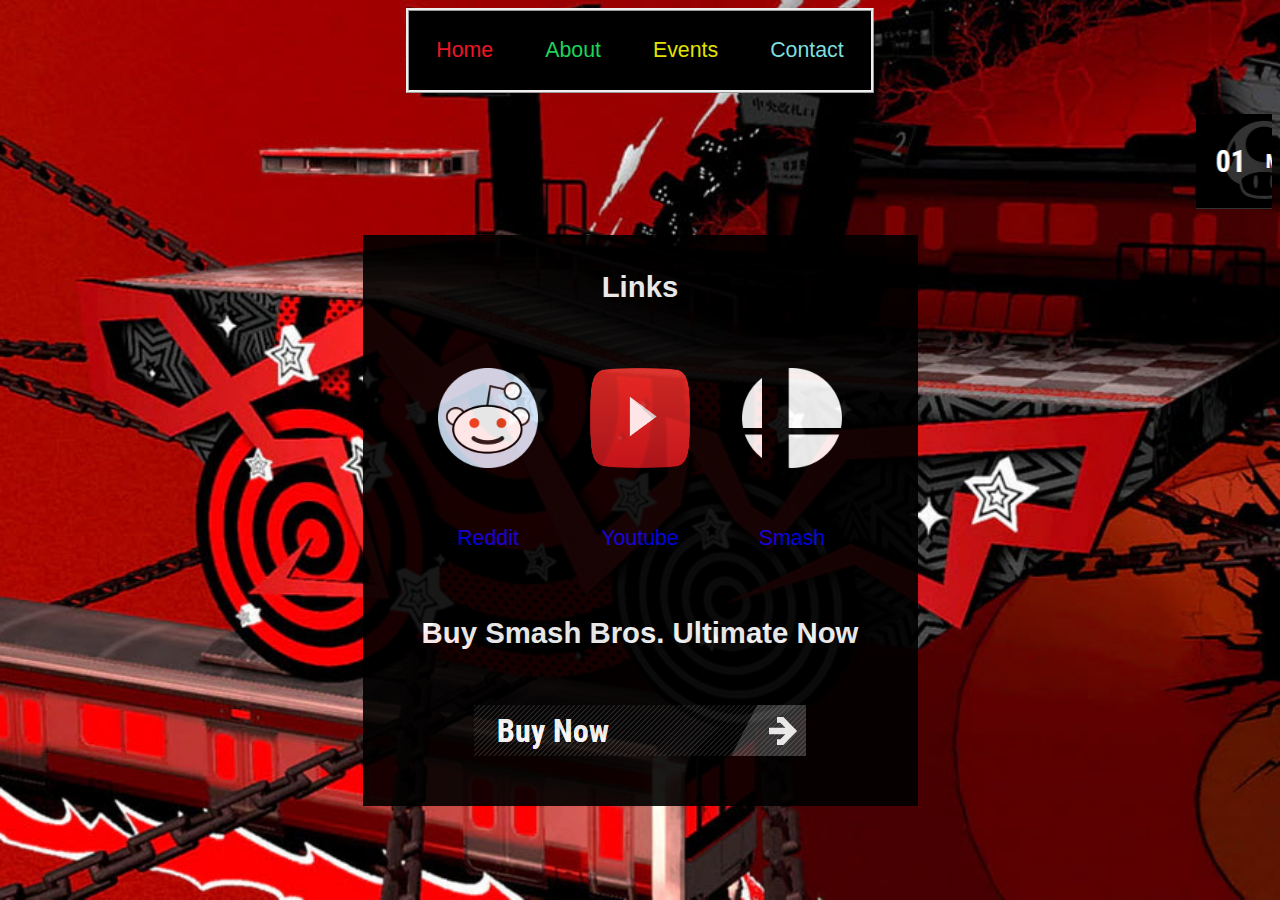
<file: MIDTERM/Index.html>
<!DOCTYPE html>

<html>
<head>
    <link rel="stylesheet" type="text/css" href="Styling4Midterm.css"/>
    <Title>Super Smash Bros. Fan page</Title>
    <!--icon source: https://upload.wikimedia.org/wikipedia/commons/thumb/1/1b/SmashBall.svg/600px-SmashBall.svg.png-->
    <link rel="icon" href="Logos/SmashIcon.png">
    <meta charset="utf-8">
</head>

<body>
    <div class="menubar">
        <table>
            <tr>
                <td class="home" ><a href="Index.html" class="menua">Home</a></td>
                <td class="about"><a href="About.html" class="menua">About</a></td>
                <td class="events"><a href="Events.html" class="menua">Events</a></td>
                <td class="contact"><a href="Contact.html" class="menua">Contact</a></td>
            </tr>
        </table>
    </div>

    <br>
    <!--marquee element is considered obsolete and looks jittery when focused on too much
    going with this element anyway at least for the moment because I cannot recreate the effect accurately using css and javascript
    all images are linked to their respective fighter's webpage
    most images are taken from the official Super Smash Bros. Ultimate website:
    https://www.smashbros.com/en_US/-->
    <marquee direct="left" behavior="scroll" loop scrollamount="5" scrolldelay="60">
        <a href="https://www.smashbros.com/en_US/fighter/01.html"><img src="WHYYYYYYYYYYYYYy/01Mario.png"></a>
        <a href="https://www.smashbros.com/en_US/fighter/02.html"><img src="WHYYYYYYYYYYYYYy/02DK.png"></a>
        <a href="https://www.smashbros.com/en_US/fighter/03.html"><img src="WHYYYYYYYYYYYYYy/03Link.png"></a>
        <a href="https://www.smashbros.com/en_US/fighter/04.html"><img src="WHYYYYYYYYYYYYYy/04Samus.png"></a>
        <a href="https://www.smashbros.com/en_US/fighter/04e.html"><img src="WHYYYYYYYYYYYYYy/04SamusDark.png"></a>
        <a href="https://www.smashbros.com/en_US/fighter/05.html"><img src="WHYYYYYYYYYYYYYy/05Yoshi.png"></a>
        <a href="https://www.smashbros.com/en_US/fighter/06.html"><img src="WHYYYYYYYYYYYYYy/06Kirby.png"></a>
        <a href="https://www.smashbros.com/en_US/fighter/07.html"><img src="WHYYYYYYYYYYYYYy/07Fox.png"></a>
        <a href="https://www.smashbros.com/en_US/fighter/08.html"><img src="WHYYYYYYYYYYYYYy/08Pikachu.png"></a>
        <a href="https://www.smashbros.com/en_US/fighter/09.html"><img src="WHYYYYYYYYYYYYYy/09Luigi.png"></a>
        <a href="https://www.smashbros.com/en_US/fighter/10.html"><img src="WHYYYYYYYYYYYYYy/10Ness.png"></a>
        <a href="https://www.smashbros.com/en_US/fighter/11.html"><img src="WHYYYYYYYYYYYYYy/11CaptainFalcon.png"></a>
        <a href="https://www.smashbros.com/en_US/fighter/12.html"><img src="WHYYYYYYYYYYYYYy/12Jigglypuff.png"></a>
        <a href="https://www.smashbros.com/en_US/fighter/13.html"><img src="WHYYYYYYYYYYYYYy/13Peach.png"></a>
        <a href="https://www.smashbros.com/en_US/fighter/13e.html"><img src="WHYYYYYYYYYYYYYy/13PDaisy.png"></a>
        <a href="https://www.smashbros.com/en_US/fighter/14.html"><img src="WHYYYYYYYYYYYYYy/14Bowser.png"></a>
        <a href="https://www.smashbros.com/en_US/fighter/15.html"><img src="WHYYYYYYYYYYYYYy/15IceClimbers.png"></a>
        <a href="https://www.smashbros.com/en_US/fighter/16.html"><img src="WHYYYYYYYYYYYYYy/16Sheik.png"></a>
        <a href="https://www.smashbros.com/en_US/fighter/17.html"><img src="WHYYYYYYYYYYYYYy/17Zelda.png"></a>
        <a href="https://www.smashbros.com/en_US/fighter/18.html"><img src="WHYYYYYYYYYYYYYy/18DrMario.png"></a>
        <a href="https://www.smashbros.com/en_US/fighter/19.html"><img src="WHYYYYYYYYYYYYYy/19Pichu.png"></a>
        <a href="https://www.smashbros.com/en_US/fighter/20.html"><img src="WHYYYYYYYYYYYYYy/20Falco.png"></a>
        <a href="https://www.smashbros.com/en_US/fighter/21.html"><img src="WHYYYYYYYYYYYYYy/21Marth.png"></a>
        <a href="https://www.smashbros.com/en_US/fighter/21e.html"><img src="WHYYYYYYYYYYYYYy/21MLucina.png"></a>
        <a href="https://www.smashbros.com/en_US/fighter/22.html"><img src="WHYYYYYYYYYYYYYy/22YoungLink.png"></a>
        <a href="https://www.smashbros.com/en_US/fighter/23.html"><img src="WHYYYYYYYYYYYYYy/23Ganondorf.png"></a>
        <a href="https://www.smashbros.com/en_US/fighter/24.html"><img src="WHYYYYYYYYYYYYYy/24Mewtwo.png"></a>
        <a href="https://www.smashbros.com/en_US/fighter/25.html"><img src="WHYYYYYYYYYYYYYy/25Roy.png"></a>
        <a href="https://www.smashbros.com/en_US/fighter/25e.html"><img src="WHYYYYYYYYYYYYYy/25.1Chrom.png"></a>
        <a href="https://www.smashbros.com/en_US/fighter/26.html"><img src="WHYYYYYYYYYYYYYy/26GameAndWatch.png"></a>
        <a href="https://www.smashbros.com/en_US/fighter/27.html"><img src="WHYYYYYYYYYYYYYy/27MetaKnight.png"></a>
        <a href="https://www.smashbros.com/en_US/fighter/28.html"><img src="WHYYYYYYYYYYYYYy/28Pit.png"></a>
        <a href="https://www.smashbros.com/en_US/fighter/28e.html"><img src="WHYYYYYYYYYYYYYy/28.1DarkPit.png"></a>
        <a href="https://www.smashbros.com/en_US/fighter/29.html"><img src="WHYYYYYYYYYYYYYy/29ZeroSuitSamus.png"></a>
        <a href="https://www.smashbros.com/en_US/fighter/30.html"><img src="WHYYYYYYYYYYYYYy/30Wario.png"></a>
        <a href="https://www.smashbros.com/en_US/fighter/31.html"><img src="WHYYYYYYYYYYYYYy/31Snake.png"></a>
        <a href="https://www.smashbros.com/en_US/fighter/32.html"><img src="WHYYYYYYYYYYYYYy/32Ike.png"></a>
        <a href="https://www.smashbros.com/en_US/fighter/33-35.html"><img src="WHYYYYYYYYYYYYYy/33PokemonTrainer.png"></a>
        <a href="https://www.smashbros.com/en_US/fighter/36.html"><img src="WHYYYYYYYYYYYYYy/36DiddyKong.png"></a>
        <a href="https://www.smashbros.com/en_US/fighter/37.html"><img src="WHYYYYYYYYYYYYYy/37Lucas.png"></a>
        <a href="https://www.smashbros.com/en_US/fighter/38.html"><img src="WHYYYYYYYYYYYYYy/38Sonic.png"></a>
        <a href="https://www.smashbros.com/en_US/fighter/39.html"><img src="WHYYYYYYYYYYYYYy/39KingDDD.png"></a>
        <a href="https://www.smashbros.com/en_US/fighter/40.html"><img src="WHYYYYYYYYYYYYYy/40Olimar.png"></a>
        <a href="https://www.smashbros.com/en_US/fighter/41.html"><img src="WHYYYYYYYYYYYYYy/41Lucario.png"></a>
        <a href="https://www.smashbros.com/en_US/fighter/42.html"><img src="WHYYYYYYYYYYYYYy/42ROB.png"></a>
        <a href="https://www.smashbros.com/en_US/fighter/43.html"><img src="WHYYYYYYYYYYYYYy/43ToonLink.png"></a>
        <a href="https://www.smashbros.com/en_US/fighter/44.html"><img src="WHYYYYYYYYYYYYYy/44Wolf.png"></a>
        <a href="https://www.smashbros.com/en_US/fighter/45.html"><img src="WHYYYYYYYYYYYYYy/45Villager.png"></a>
        <a href="https://www.smashbros.com/en_US/fighter/46.html"><img src="WHYYYYYYYYYYYYYy/46MegaMan.png"></a>
        <a href="https://www.smashbros.com/en_US/fighter/47.html"><img src="WHYYYYYYYYYYYYYy/47WiiFitTrainer.png"></a>
        <a href="https://www.smashbros.com/en_US/fighter/48.html"><img src="WHYYYYYYYYYYYYYy/48RosalinaAndLuma.png"></a>
        <a href="https://www.smashbros.com/en_US/fighter/49.html"><img src="WHYYYYYYYYYYYYYy/49LittleMac.png"></a>
        <a href="https://www.smashbros.com/en_US/fighter/50.html"><img src="WHYYYYYYYYYYYYYy/50Greninja.png"></a>
        <a href="https://www.smashbros.com/en_US/fighter/51-53.html"><img src="WHYYYYYYYYYYYYYy/51MiiFighters.png"></a>
        <a href="https://www.smashbros.com/en_US/fighter/54.html"><img src="WHYYYYYYYYYYYYYy/54Palutena.png"></a>
        <a href="https://www.smashbros.com/en_US/fighter/55.html"><img src="WHYYYYYYYYYYYYYy/55PacMan.png"></a>
        <a href="https://www.smashbros.com/en_US/fighter/56.html"><img src="WHYYYYYYYYYYYYYy/56Robin.png"></a>
        <a href="https://www.smashbros.com/en_US/fighter/57.html"><img src="WHYYYYYYYYYYYYYy/57Shulk.png"></a>
        <a href="https://www.smashbros.com/en_US/fighter/58.html"><img src="WHYYYYYYYYYYYYYy/58BowserJr.png"></a>
        <a href="https://www.smashbros.com/en_US/fighter/59.html"><img src="WHYYYYYYYYYYYYYy/59DuckHunt.png"></a>
        <a href="https://www.smashbros.com/en_US/fighter/60.html"><img src="WHYYYYYYYYYYYYYy/60Ryu.png"></a>
        <a href="https://www.smashbros.com/en_US/fighter/60e.html"><img src="WHYYYYYYYYYYYYYy/60.1Ken.png"></a>
        <a href="https://www.smashbros.com/en_US/fighter/61.html"><img src="WHYYYYYYYYYYYYYy/61Cloud.png"></a>
        <a href="https://www.smashbros.com/en_US/fighter/62.html"><img src="WHYYYYYYYYYYYYYy/62Corrin.png"></a>
        <a href="https://www.smashbros.com/en_US/fighter/63.html"><img src="WHYYYYYYYYYYYYYy/63Bayonetta.png"></a>
        <a href="https://www.smashbros.com/en_US/fighter/64.html"><img src="WHYYYYYYYYYYYYYy/64Inkling.png"></a>
        <a href="https://www.smashbros.com/en_US/fighter/65.html"><img src="WHYYYYYYYYYYYYYy/65Ridley.png"></a>
        <a href="https://www.smashbros.com/en_US/fighter/66.html"><img src="WHYYYYYYYYYYYYYy/66Simon.png"></a>
        <a href="https://www.smashbros.com/en_US/fighter/66e.html"><img src="WHYYYYYYYYYYYYYy/66.1Richter.png"></a>
        <a href="https://www.smashbros.com/en_US/fighter/67.html"><img src="WHYYYYYYYYYYYYYy/67KingKRool.png"></a>
        <a href="https://www.smashbros.com/en_US/fighter/68.html"><img src="WHYYYYYYYYYYYYYy/68Isabelle.png"></a>
        <a href="https://www.smashbros.com/en_US/fighter/69.html"><img src="WHYYYYYYYYYYYYYy/69Incineroar.png"></a>
        <a href="https://www.smashbros.com/en_US/fighter/70.html"><img src="WHYYYYYYYYYYYYYy/70PPlant.png"></a>
        <a href="https://www.smashbros.com/en_US/fighter/71.html"><img src="WHYYYYYYYYYYYYYy/71Joker.png"></a>
        <a href="https://www.smashbros.com/en_US/fighter/72.html"><img src="WHYYYYYYYYYYYYYy/72Hero.png"></a>
        <a href="https://www.smashbros.com/en_US/fighter/73.html"><img src="WHYYYYYYYYYYYYYy/73BanjoKazooie.png"></a>
        <a href="https://www.smashbros.com/en_US/fighter/74.html"><img src="WHYYYYYYYYYYYYYy/74Terry.png"></a>
        <a href="https://www.smashbros.com/en_US/fighter/75.html"><img src="WHYYYYYYYYYYYYYy/75Byleth.png"></a>
        <a href="https://www.smashbros.com/en_US/fighter/76.html"><img src="WHYYYYYYYYYYYYYy/76MinMin.png"></a>
        <a href="https://www.smashbros.com/en_US/fighter/77.html"><img src="WHYYYYYYYYYYYYYy/77SteveAlex.png"></a>
        <a href="https://www.smashbros.com/en_US/fighter/78.html"><img src="WHYYYYYYYYYYYYYy/78Sephiroth.png"></a>
        <a href="https://www.smashbros.com/en_US/fighter/79-80.html"><img src="WHYYYYYYYYYYYYYy/7980PyraMythra.png"></a>
        <!--I like to "meme" all of my big computer science projects, so here's my "memeing" for this one
        I created these tags to resemble the ones from the characters on the official smash website
        No real value is added from these, but I think it's funny
        sources for the extra images:
        Randall picture was from: https://www.youtube.com/channel/UCUmLRMERmJrmUtgnbFfknAg
        Jakorb picture was from the USF CAT Discord server from user aneka
        computer image used: https://www.iconsdb.com/gray-icons/computer-icon.html-->
        <a href="https://randy.gg/"><img src="WHYYYYYYYYYYYYYy/EEEEEEEEEEERandall.png"></a>
        <a href="https://usfmail.sharepoint.com/sites/CAT"><img src="WHYYYYYYYYYYYYYy/330Jakorb.png"></a>
    </marquee>
    

    <br><br>

    <div class="Links">
        <h1>Links</h1>
        <br> 
        <table>
            <tr>
                <!--reddit site is a fan page and youtube channel is a subchannel to the ninetendo channel
                link takes on to the nintendo youtube channel because of this
                smash logo came from pngkey.com and the other two are from https://www.transparentpng.com/-->
                <td><img src="Logos/reddit-png-5906.png" class="Logos"></td>
                <td><img src="Logos/youtube-logo-png-10561.png" class="Logos"></a></td>
                <td><img src="Logos/SmashLogo.png" class="Logos"></td>
            </tr>
            <tr>
                <td><a href="https://www.reddit.com/r/SmashBrosUltimate/">Reddit</a></td>
                <td><a href="https://www.youtube.com/c/nintendo/channels">Youtube</a></td>
                <td><a href="https://www.smashbros.com/en_US/index.html">Smash</a></td>
            </tr>
        </table>

        <br>
        <h1>Buy Smash Bros. Ultimate Now</h1>
        <!--this button was snagged from https://www.smashbros.com/en_US/ too-->
        <a href="https://smashbros.nintendo.com/buy/"><img src="BuyButton/BuyButton.png" class="Buy"></a>
    </div>
    
</body>

</html>
</file>
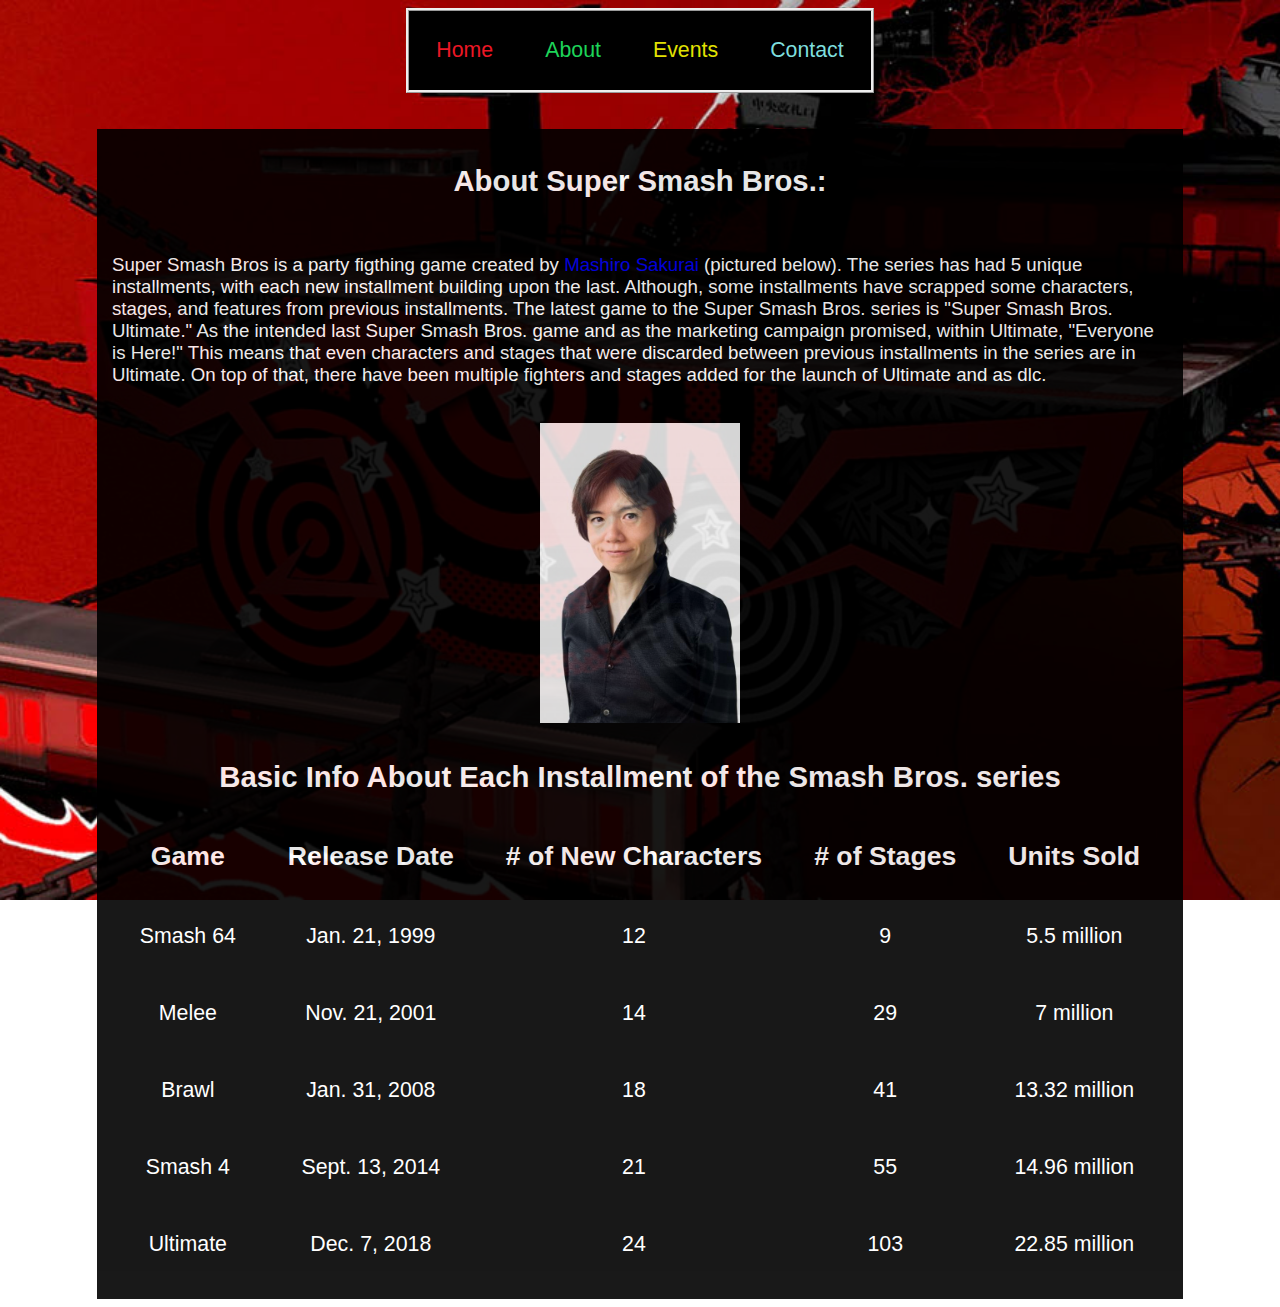
<file: MIDTERM/About.html>
<!DOCTYPE html>

<html>
<head>
    <link rel="stylesheet" type="text/css" href="Styling4Midterm.css"/>
    <Title>About Super Smash Bros.</Title>
    <!--icon source: https://upload.wikimedia.org/wikipedia/commons/thumb/1/1b/SmashBall.svg/600px-SmashBall.svg.png-->
    <link rel="icon" href="Logos/SmashIcon.png">
    <meta charset="utf-8">
</head>

<body>
    <div class="menubar">
        <table>
            <tr>
                <td class="home"><a href="Index.html" class="menua">Home</a></td>
                <td class="about"><a href="About.html" class="menua">About</a></td>
                <td class="events"><a href="Events.html" class="menua">Events</a></td>
                <td class="contact"><a href="Contact.html" class="menua">Contact</a></td>
            </tr>
        </table>
    </div>

    <br><br>

    <div class="About">
        <h1>About Super Smash Bros.:</h1>
        <br>
        <p>Super Smash Bros is a party figthing game created by <a href="https://en.wikipedia.org/wiki/Masahiro_Sakurai">Mashiro Sakurai</a> (pictured below). The series has had 5 unique installments, with each new installment building upon the last.
            Although, some installments have scrapped some characters, stages, and features from previous installments. 
            The latest game to the Super Smash Bros. series is "Super Smash Bros. Ultimate." As the intended last Super Smash Bros. game and as the marketing campaign promised, within Ultimate, "Everyone is Here!"
            This means that even characters and stages that were discarded between previous installments in the series are in Ultimate. On top of that, there have been multiple fighters and stages added for the launch of Ultimate and as dlc.
        </p>
        <br>
        <!--sakurai image is from https://en.wikipedia.org/wiki/Masahiro_Sakurai-->
        <img src="GeneralImages/Sakurai.jpg" class="Sakurai">
        <br>

        <h1>Basic Info About Each Installment of the Smash Bros. series</h1>

        <table>
            <tr>
                <th>Game</th>
                <th>Release Date</th>
                <th># of New Characters</th>
                <th># of Stages</th>
                <th>Units Sold</th>
            </tr>
            <tr>
                <td>Smash 64</td>
                <td>Jan. 21, 1999</td>
                <td>12</td>
                <td>9</td>
                <td>5.5 million</td>
            </tr>
            <tr>
                <td>Melee</td>
                <td>Nov. 21, 2001</td>
                <td>14</td>
                <td>29</td>
                <td>7 million</td>
            </tr>
            <tr>
                <td>Brawl</td>
                <td>Jan. 31, 2008</td>
                <td>18</td>
                <td>41</td>
                <td>13.32 million</td>
            </tr>
            <tr>
                <td>Smash 4</td>
                <td>Sept. 13, 2014</td>
                <td>21</td>
                <td>55</td>
                <td>14.96 million</td>
            </tr>
            <tr>
                <td>Ultimate</td>
                <td>Dec. 7, 2018</td>
                <td>24</td>
                <td>103</td>
                <td>22.85 million</td>
            </tr>
        </table>
    </div>
</body>

</html>
</file>
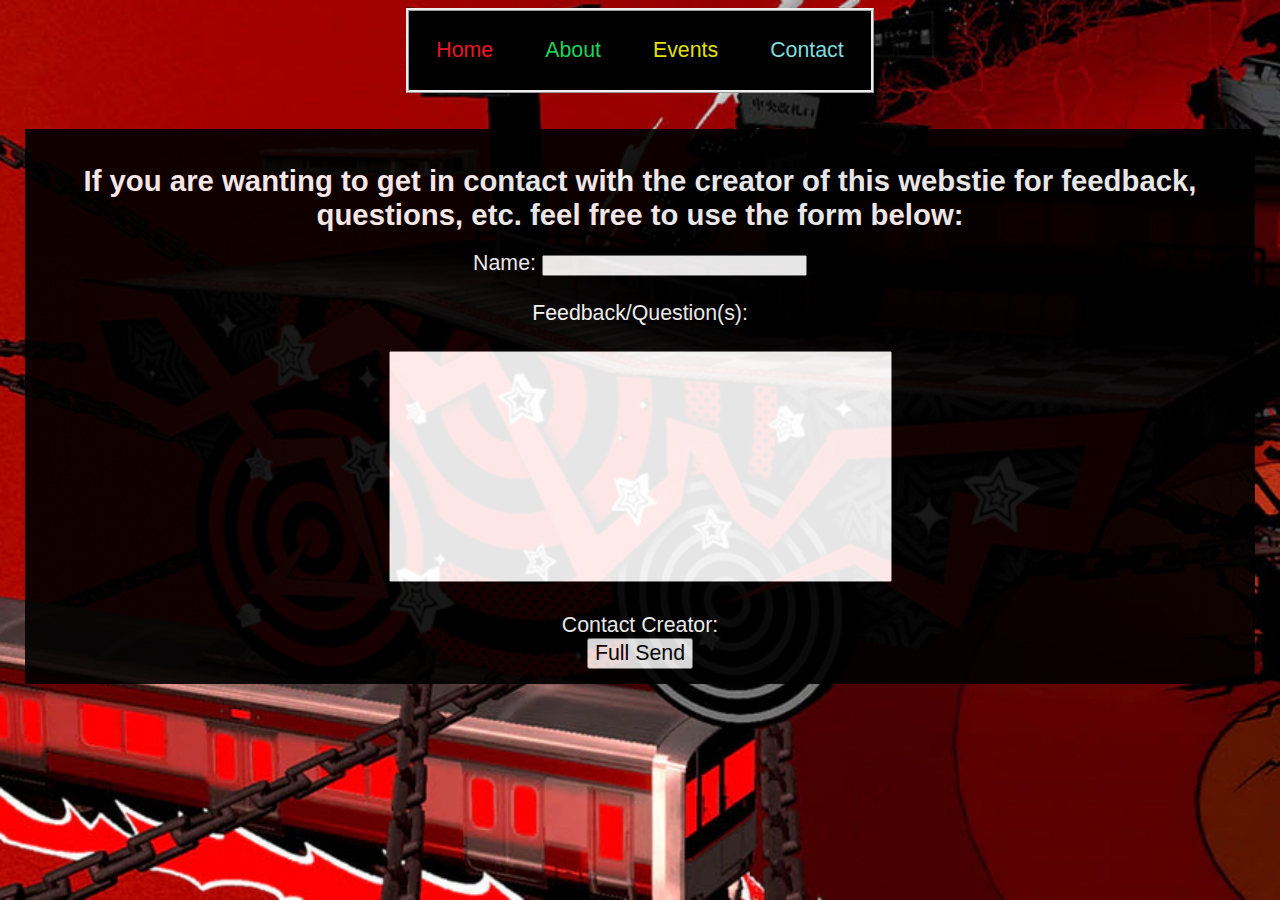
<file: MIDTERM/Contact.html>
<!DOCTYPE html>

<html>
<head>
    <link rel="stylesheet" type="text/css" href="Styling4Midterm.css"/>
    <Title>Contact the Creator (of the website)</Title>
    <!--icon source: https://upload.wikimedia.org/wikipedia/commons/thumb/1/1b/SmashBall.svg/600px-SmashBall.svg.png-->
    <link rel="icon" href="Logos/SmashIcon.png">
    <meta charset="utf-8">
</head>

<body>
    <div class="menubar">
        <table>
            <tr>
                <td class="home"><a href="Index.html" class="menua">Home</a></td>
                <td class="about"><a href="About.html" class="menua">About</a></td>
                <td class="events"><a href="Events.html" class="menua">Events</a></td>
                <td class="contact"><a href="Contact.html" class="menua">Contact</a></td>
            </tr>
        </table>
    </div>

    <!--I decided to go with a minimalist's contact form because I don't want to fluff it up too much and I don't know what else to put-->
    <br><br>
    <div class="Contact">
        <h1>If you are wanting to get in contact with the creator of this webstie for feedback, questions, etc. feel free to use the form below:</h1>
        <form action="mailto:yoderxc@cougars.sf.edu" method="POST" name="emailform" enctype="text/plain">
            <label>Name:</label>
            <input type="text" name="Name" Size="30"/><br><br>
            <label>Feedback/Question(s): </label><br><br>
            <textarea type="text" name="QuestionsAndFollowUps" rows="15" cols="60"></textarea><br><br>
            <label>Contact Creator:</label><br>
            <input type="submit"  value="Full Send"> 
        </form>
    </div>
</body>

</html>
</file>
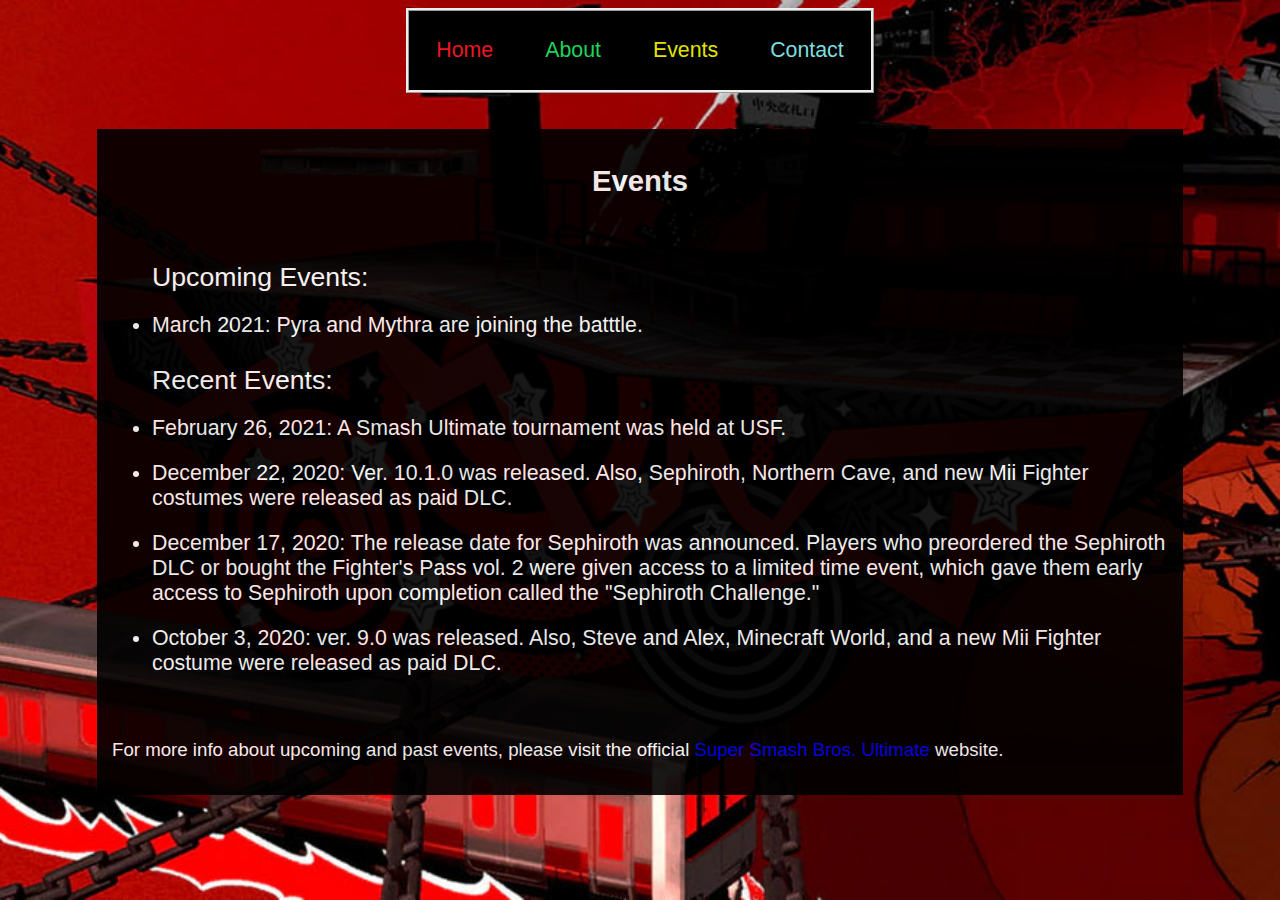
<file: MIDTERM/Events.html>
<!DOCTYPE html>

<html>
<head>
    <link rel="stylesheet" type="text/css" href="Styling4Midterm.css"/>
    <Title>Super Smash Bros. Ultimate Events</Title>
    <!--icon source: https://upload.wikimedia.org/wikipedia/commons/thumb/1/1b/SmashBall.svg/600px-SmashBall.svg.png-->
    <link rel="icon" href="Logos/SmashIcon.png">
    <meta charset="utf-8">
</head>

<body>
    <div class="menubar">
        <table>
            <tr>
                <td class="home"><a href="Index.html" class="menua">Home</a></td>
                <td class="about"><a href="About.html" class="menua">About</a></td>
                <td class="events"><a href="Events.html" class="menua">Events</a></td>
                <td class="contact"><a href="Contact.html" class="menua">Contact</a></td>
            </tr>
        </table>
    </div>

    <br><br>

    <!--dates for most of the events come from https://www.smashbros.com/en_US/-->
    <div class="Events">
        <h1>Events</h1>
        <br>
        <ul>
            Upcoming Events:
            <li>
                March 2021: Pyra and Mythra are joining the batttle.
            </li>
        </ul>

        <ul>
            Recent Events:
            <li>
                February 26, 2021: A Smash Ultimate tournament was held at USF. 
            </li>
            <li>
                December 22, 2020: Ver. 10.1.0 was released. Also, Sephiroth, Northern Cave, and new Mii Fighter costumes were released as paid DLC.
            </li>
            <li>
                December 17, 2020: The release date for Sephiroth was announced. Players who preordered the Sephiroth DLC or bought the Fighter's Pass vol. 2 were given access to a limited time event, which gave them early access to Sephiroth upon completion called the "Sephiroth Challenge."
            </li>
            <li>
                October 3, 2020: ver. 9.0 was released. Also, Steve and Alex, Minecraft World, and a new Mii Fighter costume were released as paid DLC.
            </li>
        </ul>

        <br>
        <p>For more info about upcoming and past events, please visit the official <a href="https://www.smashbros.com/en_US/">Super Smash Bros. Ultimate</a> website.</p>
    </div>
</body>

</html>
</file>
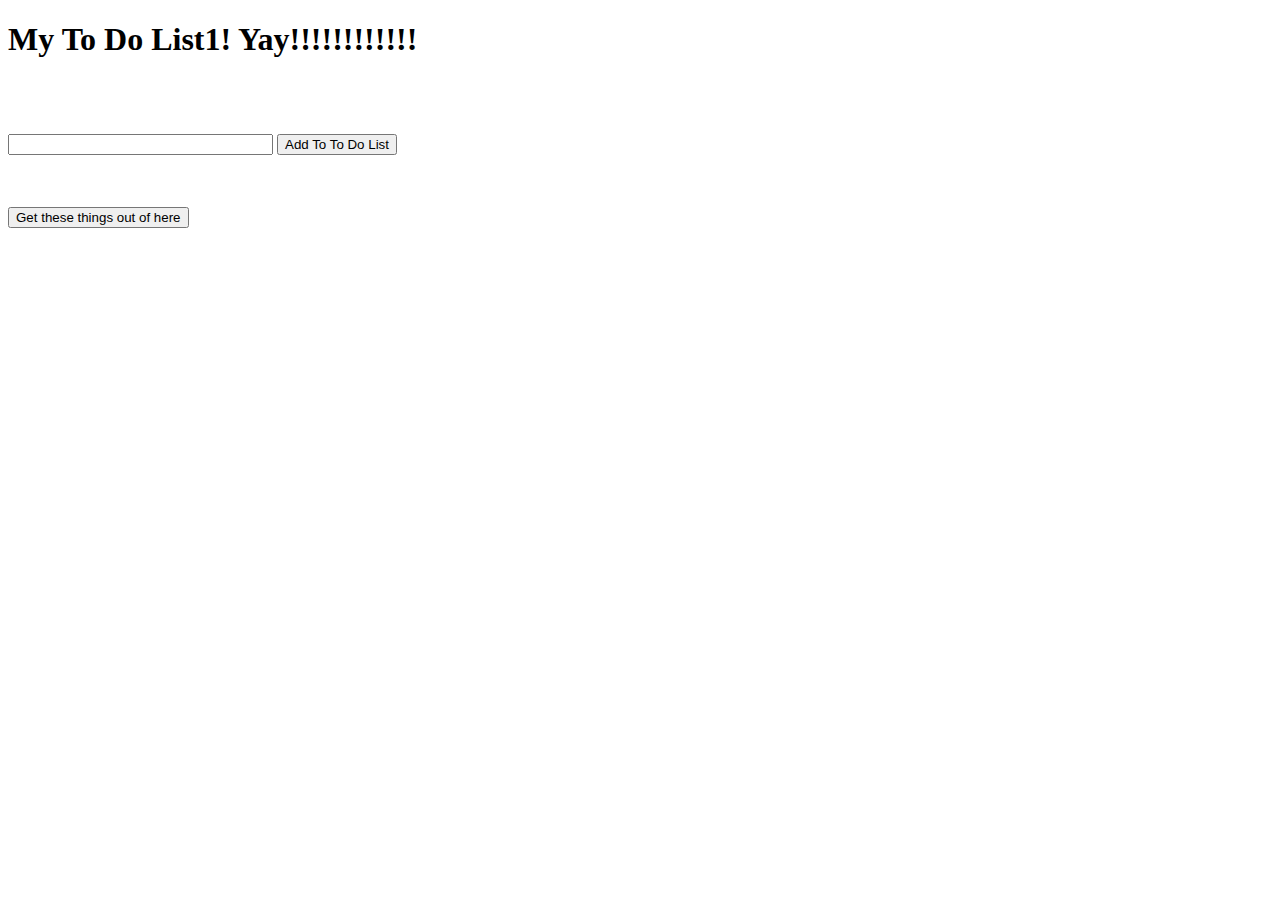
<file: Week 11/ScriptingBroswerWithJS.html>
<!DOCTYPE html>
<html>
    
    <head>

    </head>
    <body>
        <h1>My To Do List1! Yay!!!!!!!!!!!!</h1>

        <br><br><br>

        <form>
            <input type="text" id="AddToToDo" Size="30"/>
            <input type="button" id="Button" value="Add To To Do List">
        </form>

        <ul id="ListToAddTo">
            
        </ul>


        <br><br>

        <form>
            <input type="button" id="clear" value="Get these things out of here">
        </form>
        <script src ="ScriptingWithJSForBrowser.js"></script>
    </body>
</html>
</file>
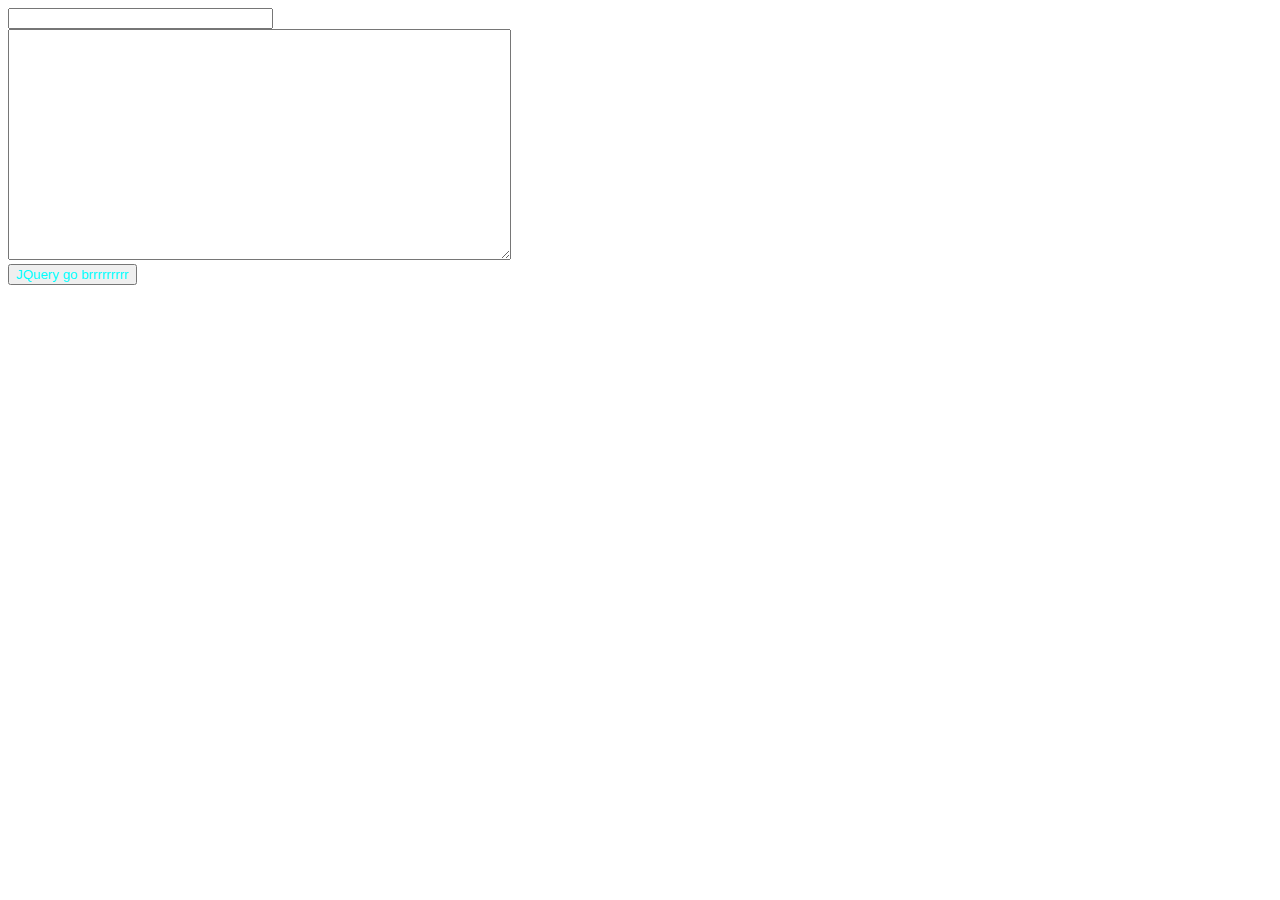
<file: Week 11/UsingJQuery.html>
<!DOCTYPE html>
<html>
    
    <head>
        <style>
            input{
                color: aqua;
                
            }
        </style>
        <script src="../jquery-3.6.0.js"></script>
    </head>
    <body>
        <form>
            <input type="text" id="purp" name="AddToToDo" Size="30"/>
            <br>
            <textarea type="text" id="red" name="QuestionsAndFollowUps" rows="15" cols="60"></textarea>
            <br>
            <input type="submit" name="Button" value="JQuery go brrrrrrrrr">
        </form>
        
        <script>
            $( "#purp" ).css( "color", "purple" );
            $( "#red" ).css( "color", "red" );
            $( "#ratvid" ).keydown
        </script>
    </body>

</html>
</file>
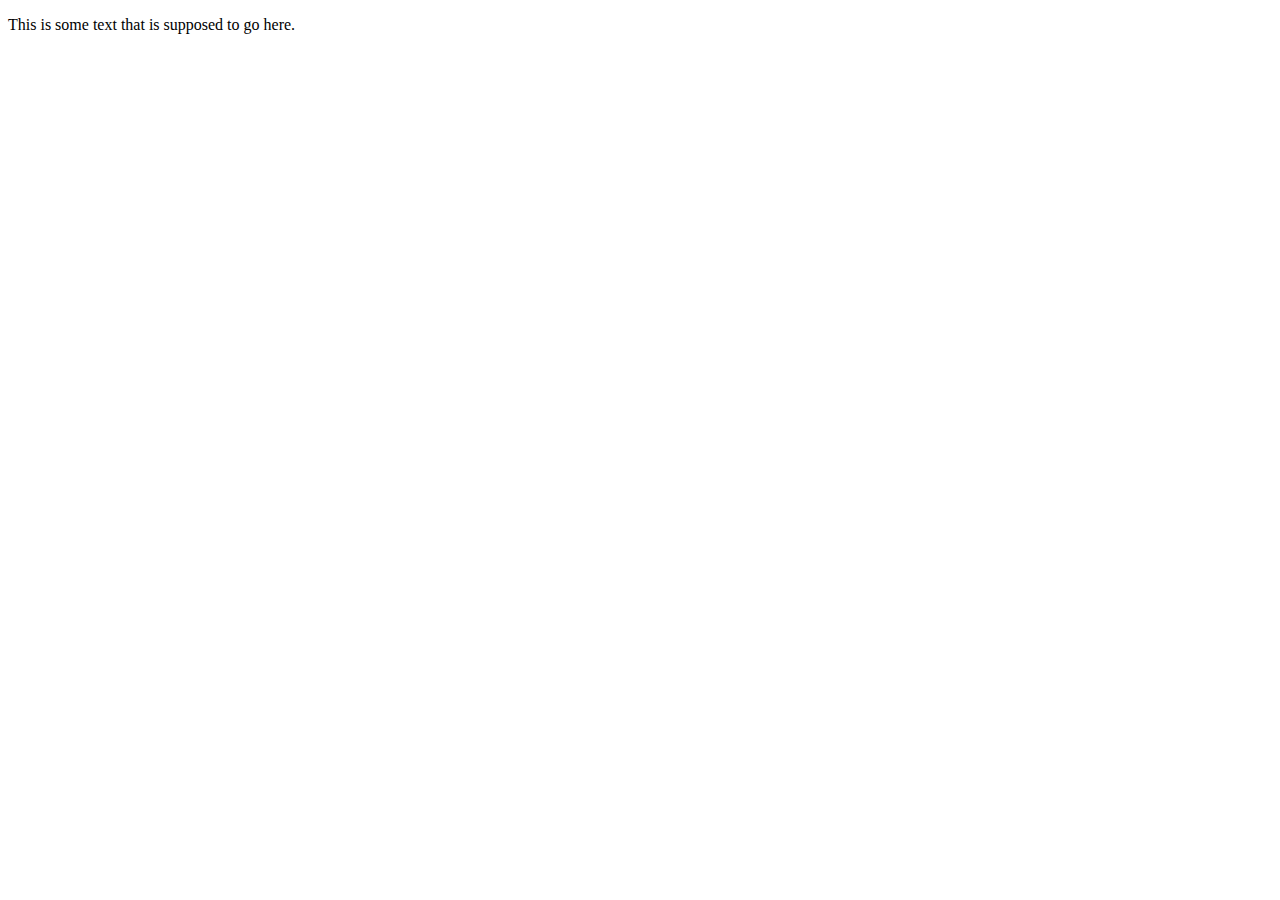
<file: Week10/yes.html>
<!DOCTYPE html>
<html>
    
    <head>

    </head>
    <body>
        <p id="someText" name="ThisIsText">This is some text that is supposed to go here.</p>

        <script src="yes.js"></script>
    </body>

</html>
</file>
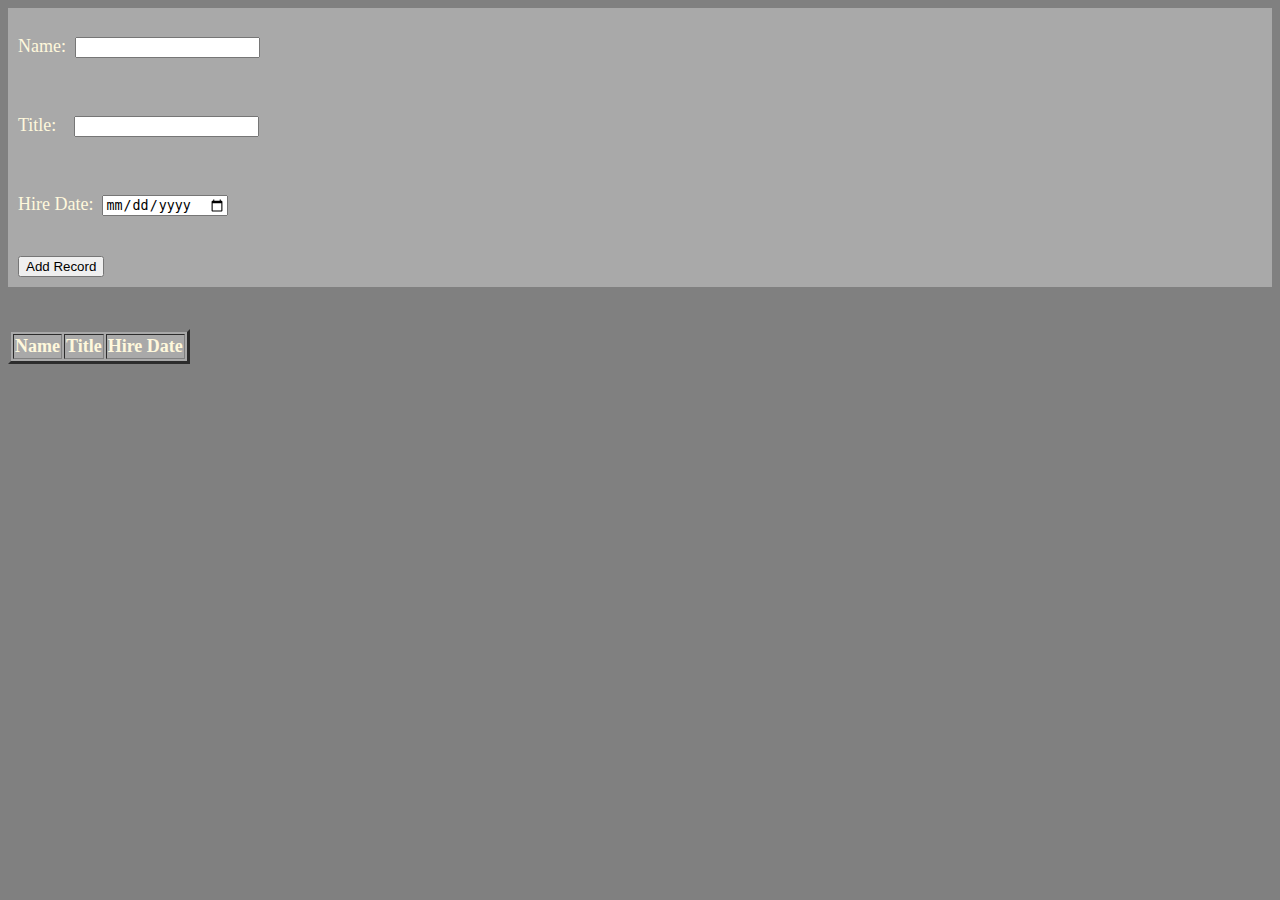
<file: Week12/ScriptingWithJQueryForBrowser.html>
<!DOCTYPE html>
<html>
   
<head>
    <!--
        honestly, I just wanted to keep the web page simpe. 
        also, when I was working on the styling, I had bananas on the mind and that why there is a banana yellow hover color
        all other colors were used to try and compiment the banana yellow as best as possible
    -->
    <style type="text/css">
    form{
        background-color:darkgray;
        color: cornsilk;
        padding: 10px;
    }
    table{
        background-color:darkgray;
        color:cornsilk;
        text-align: center;
    }
    th:hover{
        background-color: rgb(255,244,114);
        color: black;
    }
    body{
        background-color: grey;
        font-size: large;
    }
    </style>
    
    <script src="../jquery-3.6.0.js"></script>
</head>
<body>
    <form>
        <p>Name: &nbsp;<input type="text" id="Name"></p><br>
        <p>Title: &nbsp; &nbsp;<input type="text" id="Title"></p><br>
        <p>Hire Date: &nbsp;<input type="date"  id="Date"></p><br>
        <input type="button" value="Add Record" id="yes">
    </form>

    <br><br>

    <script>
        $("#yes").click(function(){
            var name = $("#Name").val();
            var title = $("#Title").val();
            var date = $("#Date").val();
            //check to see if there is something in each input field and gives a specific alert based on which field(s) are missing
            //set focus to the input field that needs a value to make it easier for the user
            if (name === "")
            {
                alert("Please Enter A Name");
                $("#Name").focus();
            }
            else if (title == "")
            {
                alert("Please Enter A Title");
                $("#Title").focus();
            }
            else if(date === "")
            {
                alert("Please Enter A Date");
                $("Date").focus();
            }
            else
            {
                $("#MyTable").append("<tr><td>" + name + "</td><td>" + title + "</td><td>" + date + "</td></tr>");
                //clears out all input fields so that the user does not have to worry about deleting the previous content themselves
                $("#Name").val("");
                $("#Title").val("");
                $("#Date").val("");
            }
            
        $('#Names').click(function(){
            var table = $(this).parents('table').eq(0)
            var rows = table.find('tr:gt(0)').toArray().sort(comparer($(this).index()))
            this.asc = !this.asc
            if (!this.asc){rows = rows.reverse()}
            for (var i = 0; i < rows.length; i++){table.append(rows[i])}
        })
        function comparer(index) {
        return function(a, b) {
        var valA = getCellValue(a, index), valB = getCellValue(b, index)
        return $.isNumeric(valA) && $.isNumeric(valB) ? valA - valB : valA.toString().localeCompare(valB)
        }
        }

        function getCellValue(row, index){ return $(row).children('td').eq(index).text() }

        $('#Titles').click(function(){
            var table = $(this).parents('table').eq(0)
            var rows = table.find('tr:gt(0)').toArray().sort(comparer($(this).index()))
            this.asc = !this.asc
            if (!this.asc){rows = rows.reverse()}
            for (var i = 0; i < rows.length; i++){table.append(rows[i])}
        })
        function comparer(index) {
        return function(a, b) {
        var valA = getCellValue(a, index), valB = getCellValue(b, index)
        return $.isNumeric(valA) && $.isNumeric(valB) ? valA - valB : valA.toString().localeCompare(valB)
        }
        }

        $('#Dates').click(function(){
            var table = $(this).parents('table').eq(0)
            var rows = table.find('tr:gt(0)').toArray().sort(comparer($(this).index()))
            this.asc = !this.asc
            if (!this.asc){rows = rows.reverse()}
            for (var i = 0; i < rows.length; i++){table.append(rows[i])}
        })
        function comparer(index) {
        return function(a, b) {
        var valA = getCellValue(a, index), valB = getCellValue(b, index)
        return $.isNumeric(valA) && $.isNumeric(valB) ? valA - valB : valA.toString().localeCompare(valB)
        }
        }
        });
    </script>

    <table id="MyTable" border="3">
        <thead>
            <tr>
                <th id="Names">Name</th>
                <th id="Titles">Title</th>
                <th id="Dates">Hire Date</th>
            </tr>
        </thead>
        <tbody>

        </tbody>
    </table>

</body>
</html>
</file>
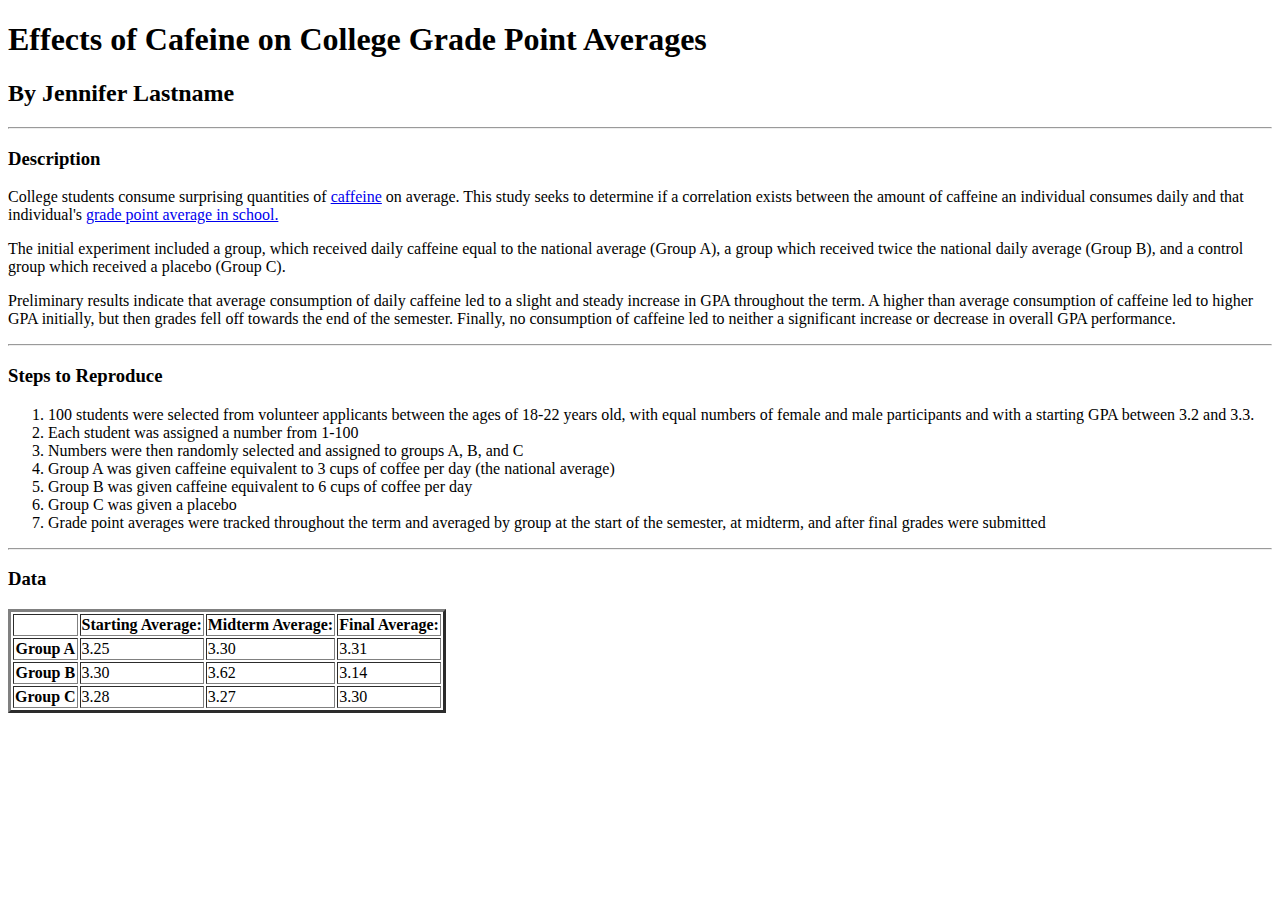
<file: Week3/HTML Basics.html>
<!DOCTYPE html>

<html>
<head>  
    <title>Effects of Cafeine on College Grade Point Averages</title>
</head>

<h1>
        Effects of Cafeine on College Grade Point Averages
    </h1>

    <!--I gave Jennifer the last name Lastname because one was not provided and I was not creative enough to come up with an actual last name-->
    <h2>
        By Jennifer Lastname
    </h2>

    <hr>

    <h3>Description</h3>

    <!--links for a description of the possible unknown terms are inserted where the first instance of that word is on the webpage-->
    <p>College students consume surprising quantities of <a href="https://en.wikipedia.org/wiki/Caffeine">caffeine</a> on average. This study seeks to determine if a correlation exists between the amount 
        of caffeine an individual consumes daily and that individual's <a href="https://en.wikipedia.org/wiki/Grading_in_education">grade point average in school.</a></p>
    <p>The initial experiment included a group, which received daily caffeine equal to the national average (Group A), a group which received twice the
         national daily average (Group B), and a control group which received a placebo (Group C). </p>
    <p>Preliminary results indicate that average consumption of daily caffeine led to a slight and steady increase in GPA throughout the term. A higher than
         average consumption of caffeine led to higher GPA initially, but then grades fell off towards the end of the semester. Finally, no consumption of caffeine led to neither a significant increase or decrease in overall GPA performance.</p>

    <hr>

    <h3>Steps to Reproduce</h3>

    <!--ordered list for the steps to reproduce-->
    <ol>
        <li>100 students were selected from volunteer applicants between the ages of 18-22 years old, with equal numbers of female and male participants and with a starting GPA between 3.2 and 3.3.</li>
        <li>Each student was assigned a number from 1-100</li>
        <li>Numbers were then randomly selected and assigned to groups A, B, and C</li>
        <li>Group A was given caffeine equivalent to 3 cups of coffee per day (the national average)</li>
        <li>Group B was given caffeine equivalent to 6 cups of coffee per day</li>
        <li>Group C was given a placebo</li>
        <li>Grade point averages were tracked throughout the term and averaged by group at the start of the semester, at midterm, and after final grades were submitted</li>
    </ol>

    <hr>

    <h3>Data</h3>

    <!--put a border on the table cause the default looked nasty
    Also made the the row and column headings as table heading to emphasize what each row and column shows-->
    <table border="3">
        <tr>
            <td></td>
            <th>Starting Average:</th>
            <th>Midterm Average:</th>
            <th>Final Average:</th>
        </tr>
        <tr>
            <th>Group A</th>
            <td>3.25</td>
            <td>3.30</td>
            <td>3.31</td>
        </tr>
        <tr>
            <th>Group B</th>
            <td>3.30</td>
            <td>3.62</td>
            <td>3.14</td>
        </tr>
        <tr>
            <th>Group C</th>
            <td>3.28</td>
            <td>3.27</td>
            <td>3.30</td>
        </tr>
    </table>
</html>
</file>
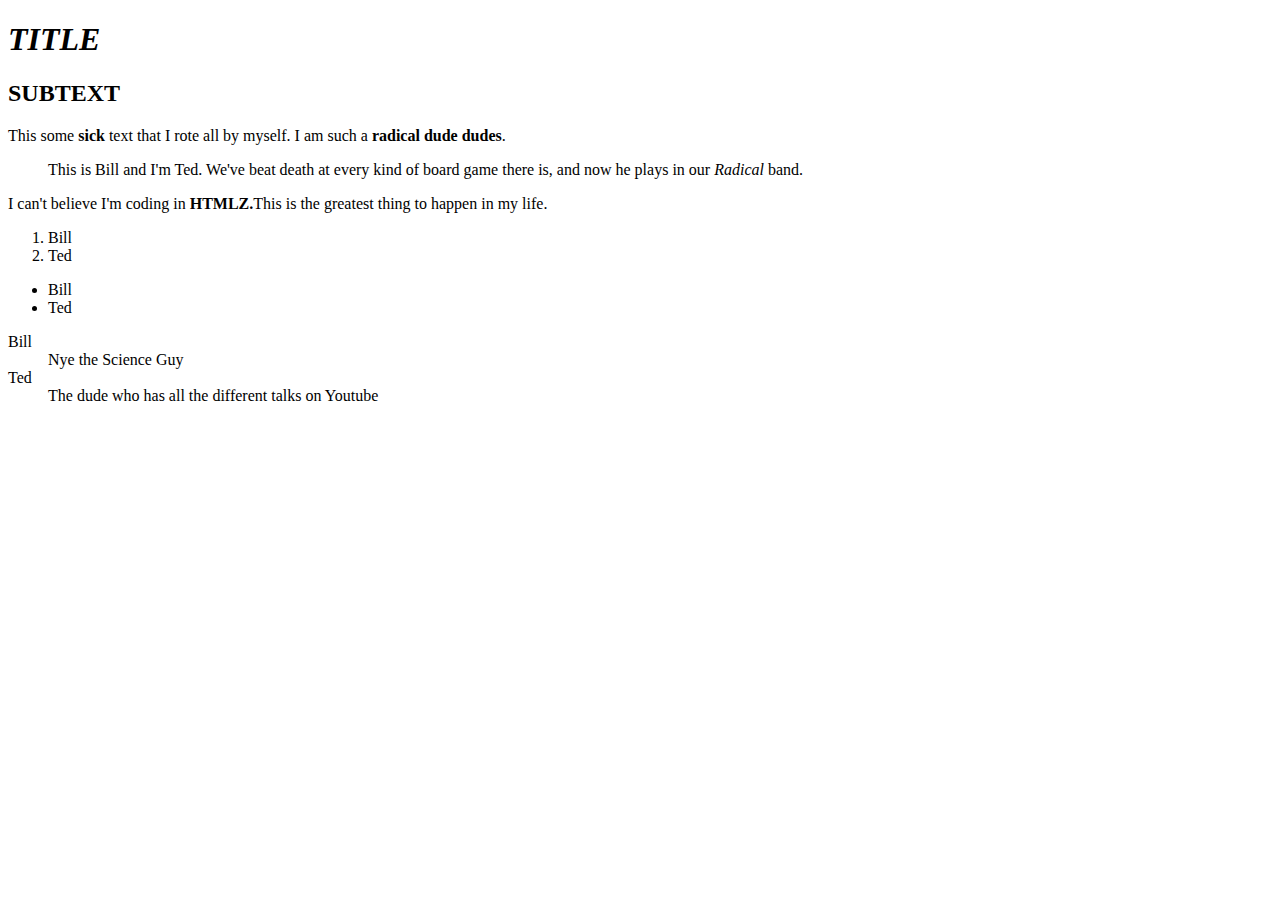
<file: Week3/test.html>
<!DOCTYPE html>
<html>
    <head>
        <title>Hmmmmmmmmm yes, HTML is made of HTMLZ</title>
    </head>
    <body>
        <!--Dr. Hopper made me add a comment-->
        <h1><i>TITLE</i></h1>
        <h2>SUBTEXT</h2>
        <p>This some <b>sick</b> text that I rote all by myself. I am such a <b>radical dude dudes</b>.</p>
        <blockquote>This is Bill and I'm Ted. We've beat death at every kind of board game there is, and now he plays in our <em>Radical</em> band.</blockquote>
        <p>I can't believe I'm coding in <strong>HTMLZ.</strong>This is the greatest thing to happen in my life.</p>
        <ol>
            <li>Bill</li>
            <li>Ted</li>
        </ol>
        <ul>
            <li>Bill</li>
            <li>Ted</li>
        </ul>
        <dl>
            <dt>Bill</dt>
            <dd>Nye the Science Guy</dd>
            <dt>Ted</dt>
            <dd>The dude who has all the different talks on Youtube</dd>
        </dl>
    </body>
</html>
</file>
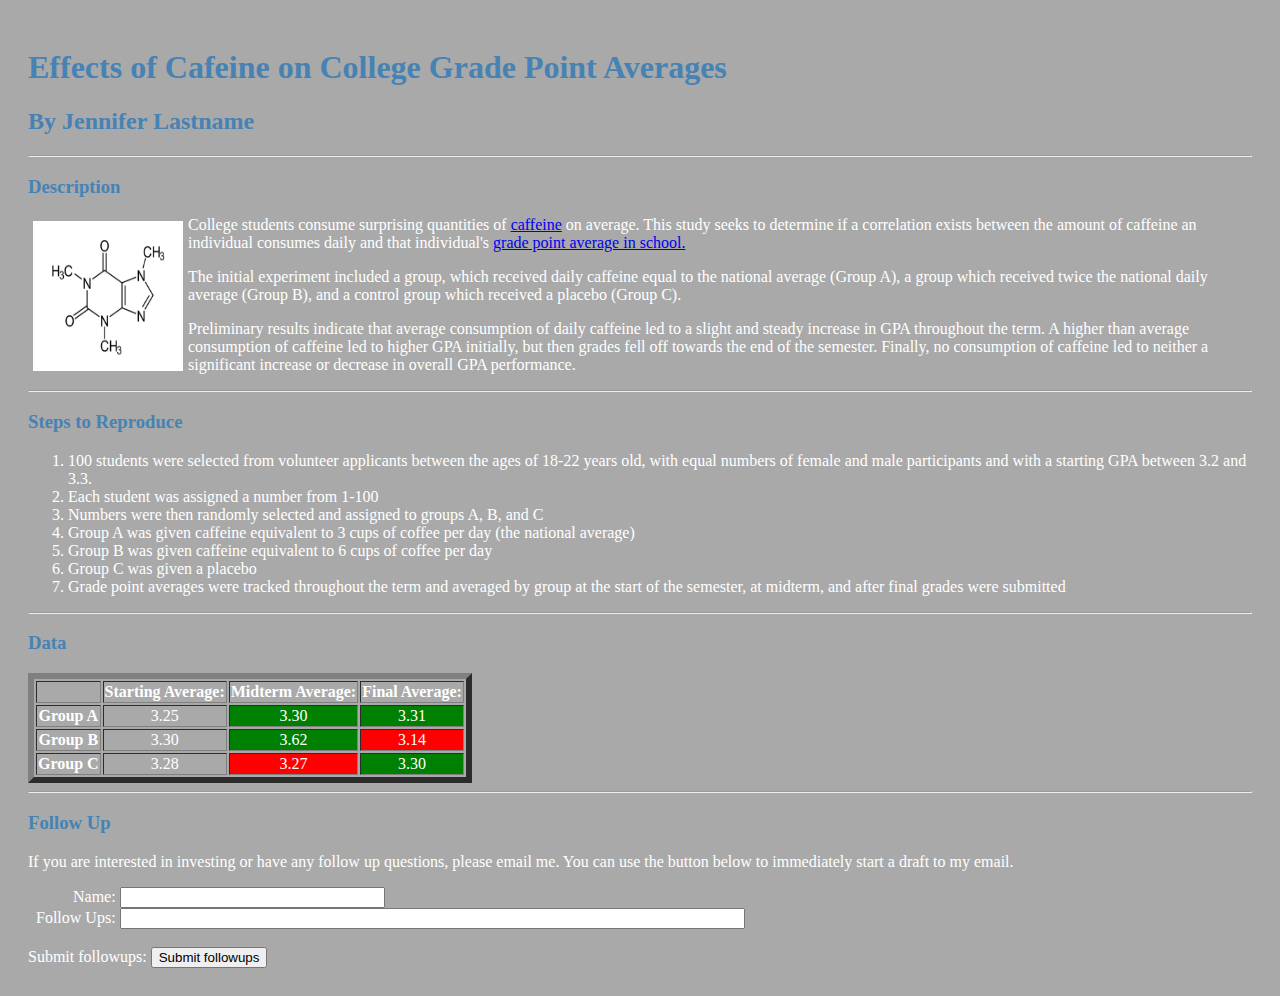
<file: Week4/UserExperience101.html>
<!DOCTYPE html>

<html>
<head>  
    <title>Effects of Cafeine on College Grade Point Averages</title>
    <!--I gave the text on the form a white color because based on a quick google search, caffeine is white
    I went with the steelblue color for the headers because it is one of the few colors that doesn't clash with the background color-->
    <style type="text/css">
    body {
        background-color: darkgray;
        color:white;
        padding:20px;
        }
    table {
        text-align:center;
        }
    h1{
        color:steelblue;
        font-family:Cambria, Cochin, Georgia, Times, 'Times New Roman', serif;
    }
    h2{
        color:steelblue;
        font-family: cursive;
    }
    h3{
        color:steelblue;
        font-family:fantasy;
    }
    </style>
</head>

<body>
<h1>
        Effects of Cafeine on College Grade Point Averages
    </h1>

    <!--I gave Jennifer the last name Lastname because one was not provided and I was not creative enough to come up with an actual last name-->
    <h2>
        By Jennifer Lastname
    </h2>

    <hr>

    <h3>Description</h3>

    <!--links for a description of the possible unknown terms are inserted where the first instance of that word is on the webpage
    added a margin for the image so that the text isn't right up against the image-->
    <img src="caffeine.jpg" width="150" height="150" align="left" style="margin:5px"/>
    <p>College students consume surprising quantities of <a href="https://en.wikipedia.org/wiki/Caffeine">caffeine</a> on average. This study seeks to determine if a correlation exists between the amount 
        of caffeine an individual consumes daily and that individual's <a href="https://en.wikipedia.org/wiki/Grading_in_education">grade point average in school.</a></p>
    <p>The initial experiment included a group, which received daily caffeine equal to the national average (Group A), a group which received twice the
         national daily average (Group B), and a control group which received a placebo (Group C). </p>
    <p>Preliminary results indicate that average consumption of daily caffeine led to a slight and steady increase in GPA throughout the term. A higher than
         average consumption of caffeine led to higher GPA initially, but then grades fell off towards the end of the semester. Finally, no consumption of caffeine led to neither a significant increase or decrease in overall GPA performance.</p>

    <hr>

    <h3>Steps to Reproduce</h3>

    <!--ordered list for the steps to reproduce-->
    <ol>
        <li>100 students were selected from volunteer applicants between the ages of 18-22 years old, with equal numbers of female and male participants and with a starting GPA between 3.2 and 3.3.</li>
        <li>Each student was assigned a number from 1-100</li>
        <li>Numbers were then randomly selected and assigned to groups A, B, and C</li>
        <li>Group A was given caffeine equivalent to 3 cups of coffee per day (the national average)</li>
        <li>Group B was given caffeine equivalent to 6 cups of coffee per day</li>
        <li>Group C was given a placebo</li>
        <li>Grade point averages were tracked throughout the term and averaged by group at the start of the semester, at midterm, and after final grades were submitted</li>
    </ol>

    <hr>

    <h3>Data</h3>

    <!--put a border on the table cause the default looked nasty
    Also made the the row and column headings as table heading to emphasize what each row and column shows
    Changed the table so that when the score goes up on a group the background is green and if the score goes down the background is red-->
    <table border="6">
        <tr>
            <td></td>
            <th>Starting Average:</th>
            <th>Midterm Average:</th>
            <th>Final Average:</th>
        </tr>
        <tr>
            <th>Group A</th>
            <td>3.25</td>
            <td style="background-color:green">3.30</td>
            <td style="background-color:green">3.31</td>
        </tr>
        <tr>
            <th>Group B</th>
            <td>3.30</td>
            <td style="background-color:green">3.62</td>
            <td style="background-color:red">3.14</td>
        </tr>
        <tr>
            <th>Group C</th>
            <td>3.28</td>
            <td style="background-color:red">3.27</td>
            <td style="background-color:green">3.30</td>
        </tr>
    </table>

    <hr>

    <h3>Follow Up</h3>

    <!--just a simple and straight forward form because my primitive html brain can't come up with any ideas to improve it-->
    <form action="mailto:jenniferlastname@scientists.org" method="POST" name="emailform" enctype="text/plain">
        <p>If you are interested in investing or have any follow up questions, please email me. You can use the button below to immediately start a draft to my email.</p>
        
        <label style="margin-left: 45px">Name:</label>
        <input type="text" name="Name" Size="30"/><br>
        <label>&nbsp; Follow Ups:</label>
        <input type="text" name="Followups" size="75"/><br><br>
        <label>Submit followups:</label>
        <input type="submit"  value="Submit followups">
    </form>
    </body>
</html>
</file>
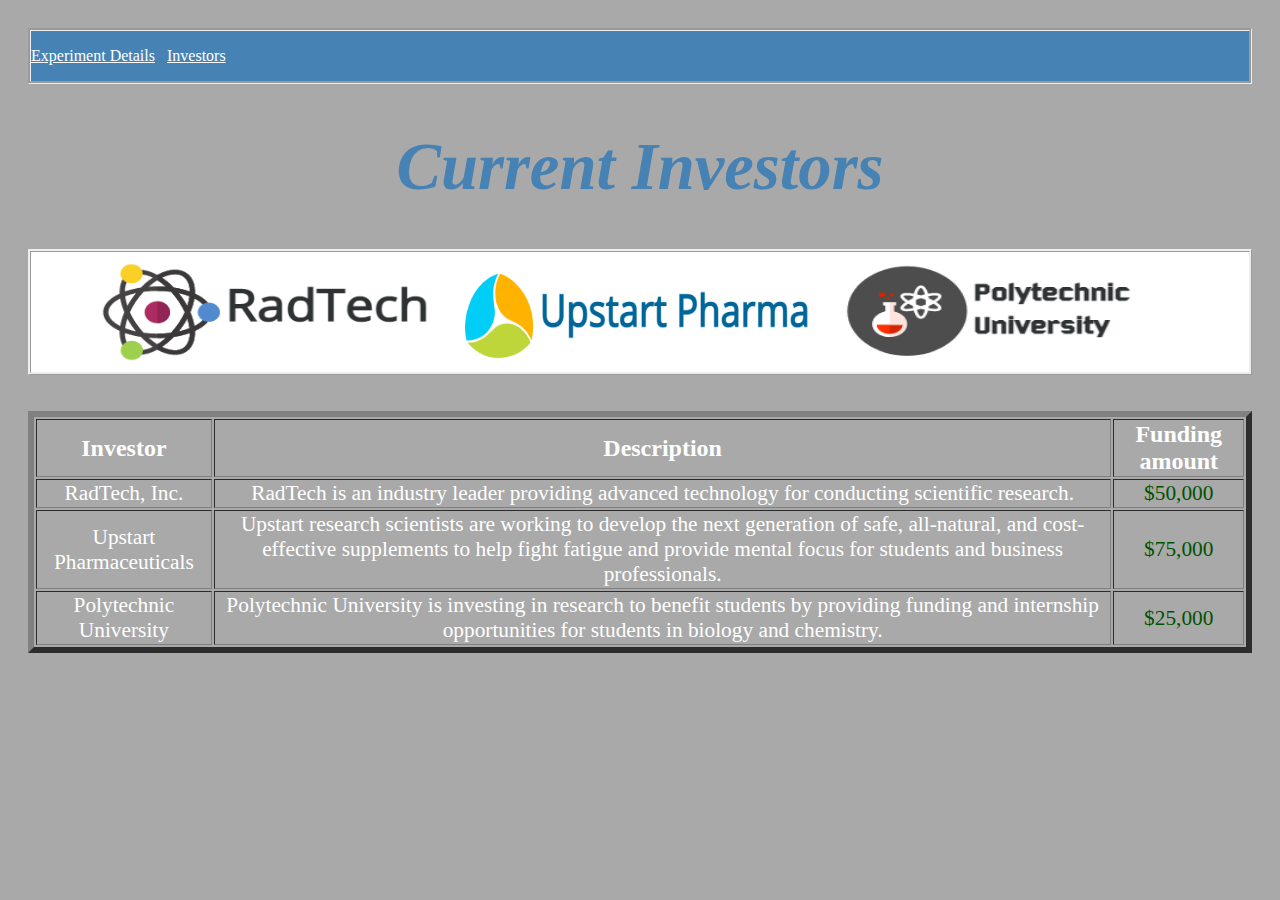
<file: Week5/Investors.html>
<!DOCTYPE html>

<html>
    <head>
        <Title>Investors</Title>
        <!--created classes that I could use to apply styles to specific tags that have already been defined in a broader sense.-->
        <style type="text/css">
            body {
                background-color: darkgray;
                color:white;
                padding:20px;
                }
            table {
                text-align:center;
                }
            td{
                font-size:16pt;
            }
            th{
                font-size:18pt;
            }
            h1{
                color:steelblue;
                font-family:Cambria, Cochin, Georgia, Times, 'Times New Roman', serif;
                font-size:50pt;
                font-style:italic;
                text-align:center;
            }
            img{
                margin:10px;
            }
            div{
                background-color: white;
                border-style:ridge;
            }
            .center{
                display: flex;
                justify-content: center
            }
            .donation{
                color:rgb(0, 82, 0);
            }
            .menu{
                background-color: steelblue;   
                border-style:groove;            
            }
            a{
                color:white;
            }
            </style>
    </head>

    <body>
        <div class="menu">
            <p><a href="WorkingWithCSS.html">Experiment Details</a> &nbsp; <a href="Investors.html">Investors</a></p>
        </div>
        
        <h1>Current Investors</h1>

        <!--wanted to display images together in the same row, works well until the page is shortened quite a bit length wise-->
        <div border="2" class="center">
            <img src="radtech-logo.png" width="350" height="100">
            <img src="upstart-logo.png" width="350" height="100">
            <img src="polytech-logo.png" width="350" height="100">
        </div>

        <!--figured a table would the best way to display all the data-->
        <br><br>
        <table border="6">
            <tr>
                <th>Investor</th>
                <th>Description</th>
                <th>Funding amount</th>
            </tr>
            <tr>
                <td>RadTech, Inc.</td>
                <td>RadTech is an industry leader providing advanced technology for conducting scientific research.</td>
                <td class="donation">$50,000</td>
            </tr>
            <tr>
                <td>Upstart Pharmaceuticals</td>
                <td>Upstart research scientists are working to develop the next generation of safe, all-natural, and cost-effective supplements to help fight fatigue and provide mental focus for students and business professionals.</td>
                <td class="donation">$75,000</td>
            </tr>
            <tr>
                <td>Polytechnic University</td>
                <td>Polytechnic University is investing in research to benefit students by providing funding and internship opportunities for students in biology and chemistry.</td>
                <td class="donation">$25,000</td>
            </tr>
        </table>
    </body>
</html>
</file>
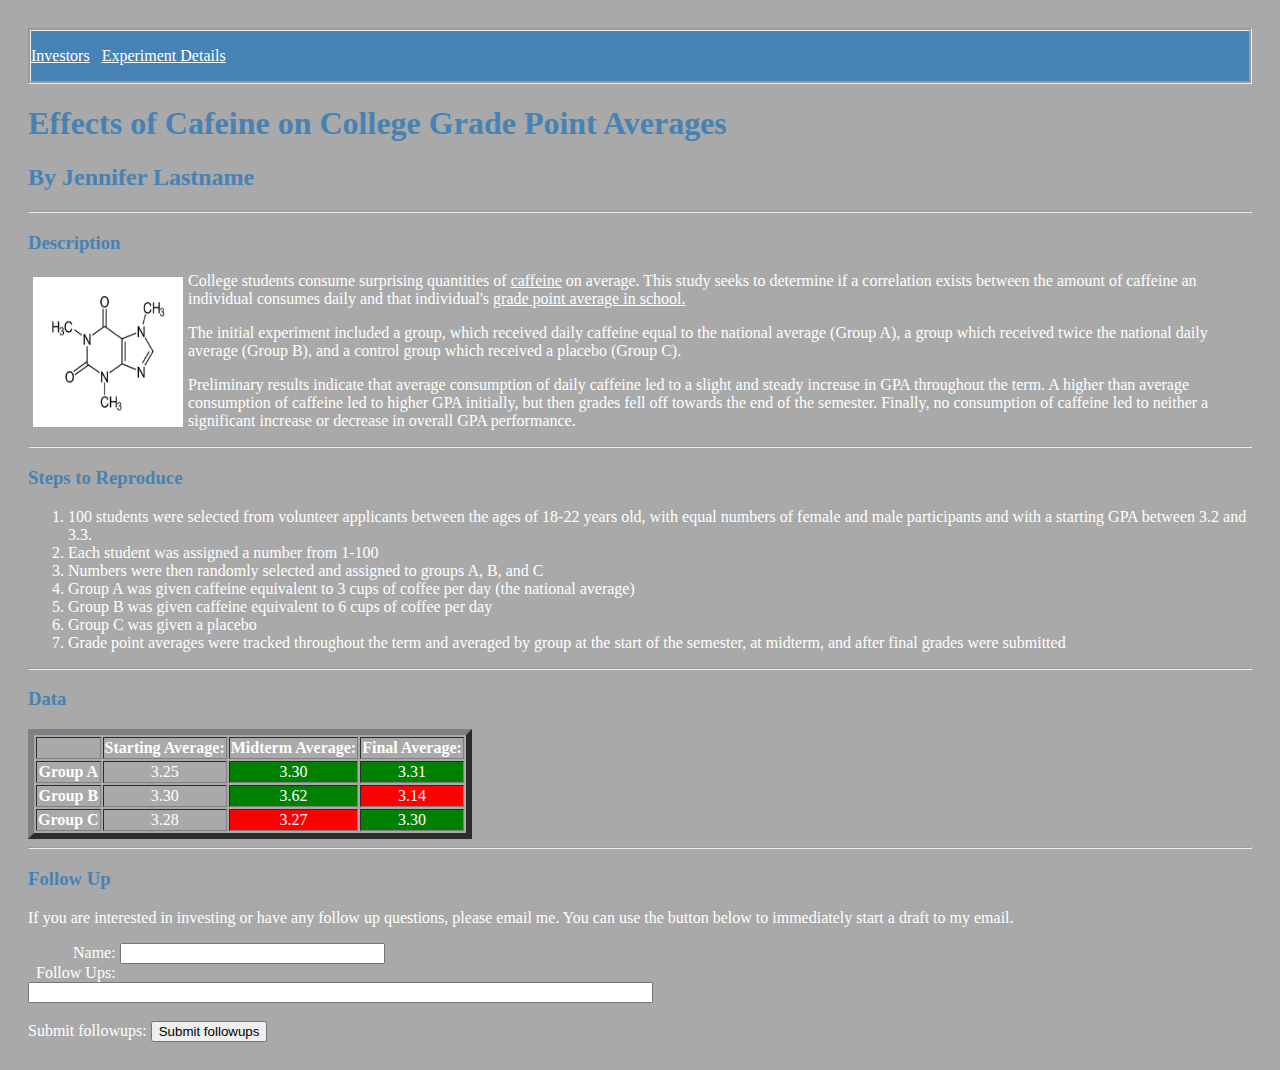
<file: Week5/WorkingWithCSS.html>
<!DOCTYPE html>

<html>
<head>  
    <title>Effects of Cafeine on College Grade Point Averages</title>
    <!--I gave the text on the form a white color because based on a quick google search, caffeine is white
    I went with the steelblue color for the headers because it is one of the few colors that doesn't clash with the background color-->
    <style type="text/css">
    body {
        background-color: darkgray;
        color:white;
        padding:20px;
        }
    table {
        text-align:center;
        }
    h1{
        color:steelblue;
        font-family:Cambria, Cochin, Georgia, Times, 'Times New Roman', serif;
    }
    h2{
        color:steelblue;
        font-family: cursive;
    }
    h3{
        color:steelblue;
        font-family:fantasy;
    }
    .menu{
        background-color: steelblue;   
        border-style:groove;            
    }
    a{
        color:white;
    }
    </style>
</head>

<body>

    <div class="menu">
        <p><a href="Investors.html">Investors</a> &nbsp; <a href="WorkingWithCSS.html">Experiment Details</a></p>
    </div>

<h1>
        Effects of Cafeine on College Grade Point Averages
    </h1>

    <!--I gave Jennifer the last name Lastname because one was not provided and I was not creative enough to come up with an actual last name-->
    <h2>
        By Jennifer Lastname
    </h2>

    <hr>

    <h3>Description</h3>

    <!--links for a description of the possible unknown terms are inserted where the first instance of that word is on the webpage
    added a margin for the image so that the text isn't right up against the image-->
    <img src="caffeine.jpg" width="150" height="150" align="left" style="margin:5px"/>
    <p>College students consume surprising quantities of <a href="https://en.wikipedia.org/wiki/Caffeine">caffeine</a> on average. This study seeks to determine if a correlation exists between the amount 
        of caffeine an individual consumes daily and that individual's <a href="https://en.wikipedia.org/wiki/Grading_in_education">grade point average in school.</a></p>
    <p>The initial experiment included a group, which received daily caffeine equal to the national average (Group A), a group which received twice the
         national daily average (Group B), and a control group which received a placebo (Group C). </p>
    <p>Preliminary results indicate that average consumption of daily caffeine led to a slight and steady increase in GPA throughout the term. A higher than
         average consumption of caffeine led to higher GPA initially, but then grades fell off towards the end of the semester. Finally, no consumption of caffeine led to neither a significant increase or decrease in overall GPA performance.</p>

    <hr>

    <h3>Steps to Reproduce</h3>

    <!--ordered list for the steps to reproduce-->
    <ol>
        <li>100 students were selected from volunteer applicants between the ages of 18-22 years old, with equal numbers of female and male participants and with a starting GPA between 3.2 and 3.3.</li>
        <li>Each student was assigned a number from 1-100</li>
        <li>Numbers were then randomly selected and assigned to groups A, B, and C</li>
        <li>Group A was given caffeine equivalent to 3 cups of coffee per day (the national average)</li>
        <li>Group B was given caffeine equivalent to 6 cups of coffee per day</li>
        <li>Group C was given a placebo</li>
        <li>Grade point averages were tracked throughout the term and averaged by group at the start of the semester, at midterm, and after final grades were submitted</li>
    </ol>

    <hr>

    <h3>Data</h3>

    <!--put a border on the table cause the default looked nasty
    Also made the the row and column headings as table heading to emphasize what each row and column shows
    Changed the table so that when the score goes up on a group the background is green and if the score goes down the background is red-->
    <table border="6">
        <tr>
            <td></td>
            <th>Starting Average:</th>
            <th>Midterm Average:</th>
            <th>Final Average:</th>
        </tr>
        <tr>
            <th>Group A</th>
            <td>3.25</td>
            <td style="background-color:green">3.30</td>
            <td style="background-color:green">3.31</td>
        </tr>
        <tr>
            <th>Group B</th>
            <td>3.30</td>
            <td style="background-color:green">3.62</td>
            <td style="background-color:red">3.14</td>
        </tr>
        <tr>
            <th>Group C</th>
            <td>3.28</td>
            <td style="background-color:red">3.27</td>
            <td style="background-color:green">3.30</td>
        </tr>
    </table>

    <hr>

    <h3>Follow Up</h3>

    <!--just a simple and straight forward form because my primitive html brain can't come up with any ideas to improve it-->
    <form action="mailto:jenniferlastname@scientists.org" method="POST" name="emailform" enctype="text/plain">
        <p>If you are interested in investing or have any follow up questions, please email me. You can use the button below to immediately start a draft to my email.</p>
        
        <label style="margin-left: 45px">Name:</label>
        <input type="text" name="Name" Size="30"/><br>
        <label>&nbsp; Follow Ups:</label><br>
        <input type="text" name="Followups" size="75"/><br><br>
        <label>Submit followups:</label>
        <input type="submit"  value="Submit followups">
    </form>
    </body>
</html>
</file>
<file: MIDTERM/Styling4Midterm.css>
.menubar{
    opacity:1;   
    border-style:ridge;
    width:462px;
    margin:0 auto;
    display: flex;
    justify-content: center;
}
h1{
    font-size: 22pt;
    color:white;
    text-align: center;
}
.home{
    color: rgb(236,23,37);
}
.about{
    color: rgb(29,212,89);
}
.events{
    color: rgb(226,226,2);
}
.contact{
    color: rgb(126,222,222);
}
table{
    text-align: center;
    border-width: 3px;
    margin-left: auto;
    margin-right: auto;
}
th{
    font-size: 20pt;
    font-weight: bold;
    padding: 25px;
}
td{
    font-size:16pt;
    padding: 25px;
}
textarea{
    resize: none;
}
p{
    font-size: 14pt;
}
.menua{
    color:inherit
}
div{
    
    background-color: black;
    opacity: .90;
}
.home :hover{
    color: white;
    background-color: rgb(236,23,37);
    box-shadow: 0px 0px 0px 25px  rgb(236,23,37);
}
.about :hover{
    color: white;
    background-color: rgb(29,212,89);
    box-shadow: 0px 0px 0px 25px rgb(29,212,89);
}
.events :hover{
    color: white;
    background-color: rgb(226,226,2);
    box-shadow: 0px 0px 0px 25px  rgb(226,226,2);
}
.contact :hover{
    color: white;
    background-color: rgb(126,222,222);
    box-shadow: 0px 0px 0px 25px  rgb(126,222,222);
}
.Sakurai{
    width:200px;
    height:300px;
    display: block;
    margin-left: auto;
    margin-right: auto;
}
input[type=submit] {
    font-size: 16pt;
}
form{
    font-size: 16pt;
}
a:link{
    text-decoration: none;
}
a:visited{
    text-decoration:none;
}
.Logos
{
    width:100px;
    height:100px;
}
.Buy{
    display: block;
  margin-left: auto;
  margin-right: auto;
  padding:35px;
}
.Links
{
    width:525px;
    margin: auto;
    padding:15px;
}
.About{
    width: 1056px;
    margin:auto;
    padding:15px;
}
.Contact{
    width:1200px;
    padding: 15px;
    margin:auto;
    text-align: center;
}
.Events{
    width: 1056px;
    margin:auto;
    padding:15px;
}
ul{
    font-size: 20pt;
}
li{
    font-size: 16pt;
    margin:20px 0;;
}
body{
    background-image: url("BackgroundImages/Background1.jpg");
    color: white;
    animation: chbg 75s infinite;
    background-size: cover;
    background-attachment: fixed;
    background-repeat: no-repeat;
    background-position: center center;
    font-family: "Roboto",-apple-system,BlinkMacSystemFont,"Helvetica Neue","Segoe UI",Arial,sans-serif;
}
@keyframes chbg {
    0% {
      background:url("BackgroundImages/Background1.jpg");
    background-size:cover;
    background-attachment: fixed;
    background-repeat: no-repeat;
    }
    14% {
      background:url("BackgroundImages/Background3.jpg");
    background-size:cover;
    background-attachment: fixed;
    background-repeat: no-repeat;
    }
    28% {
      background:url("BackgroundImages/Background4.jpg");
    background-size:cover;
    background-attachment: fixed;
    background-repeat: no-repeat;
    }
    42% {
      background:url("BackgroundImages/Background5.jpg");
    background-size:cover;
    background-attachment: fixed;
    background-repeat: no-repeat;
    }
    57% {
      background:url("BackgroundImages/Background6.jpg");
    background-size:cover;
    background-attachment: fixed;
    background-repeat: no-repeat;
    }
    71% {
      background:url("BackgroundImages/Background7.jpg");
    background-size:cover;
    background-attachment: fixed;
    background-repeat: no-repeat;
    }
    85% {
        background:url("BackgroundImages/Background8.jpg");
      background-size:cover;
      background-attachment: fixed;
      background-repeat: no-repeat;
      }
      100% {
        background:url("BackgroundImages/Background2.jpg");
      background-size:cover;
      background-attachment: fixed;
      background-repeat: no-repeat;
      }
  }
</file>
